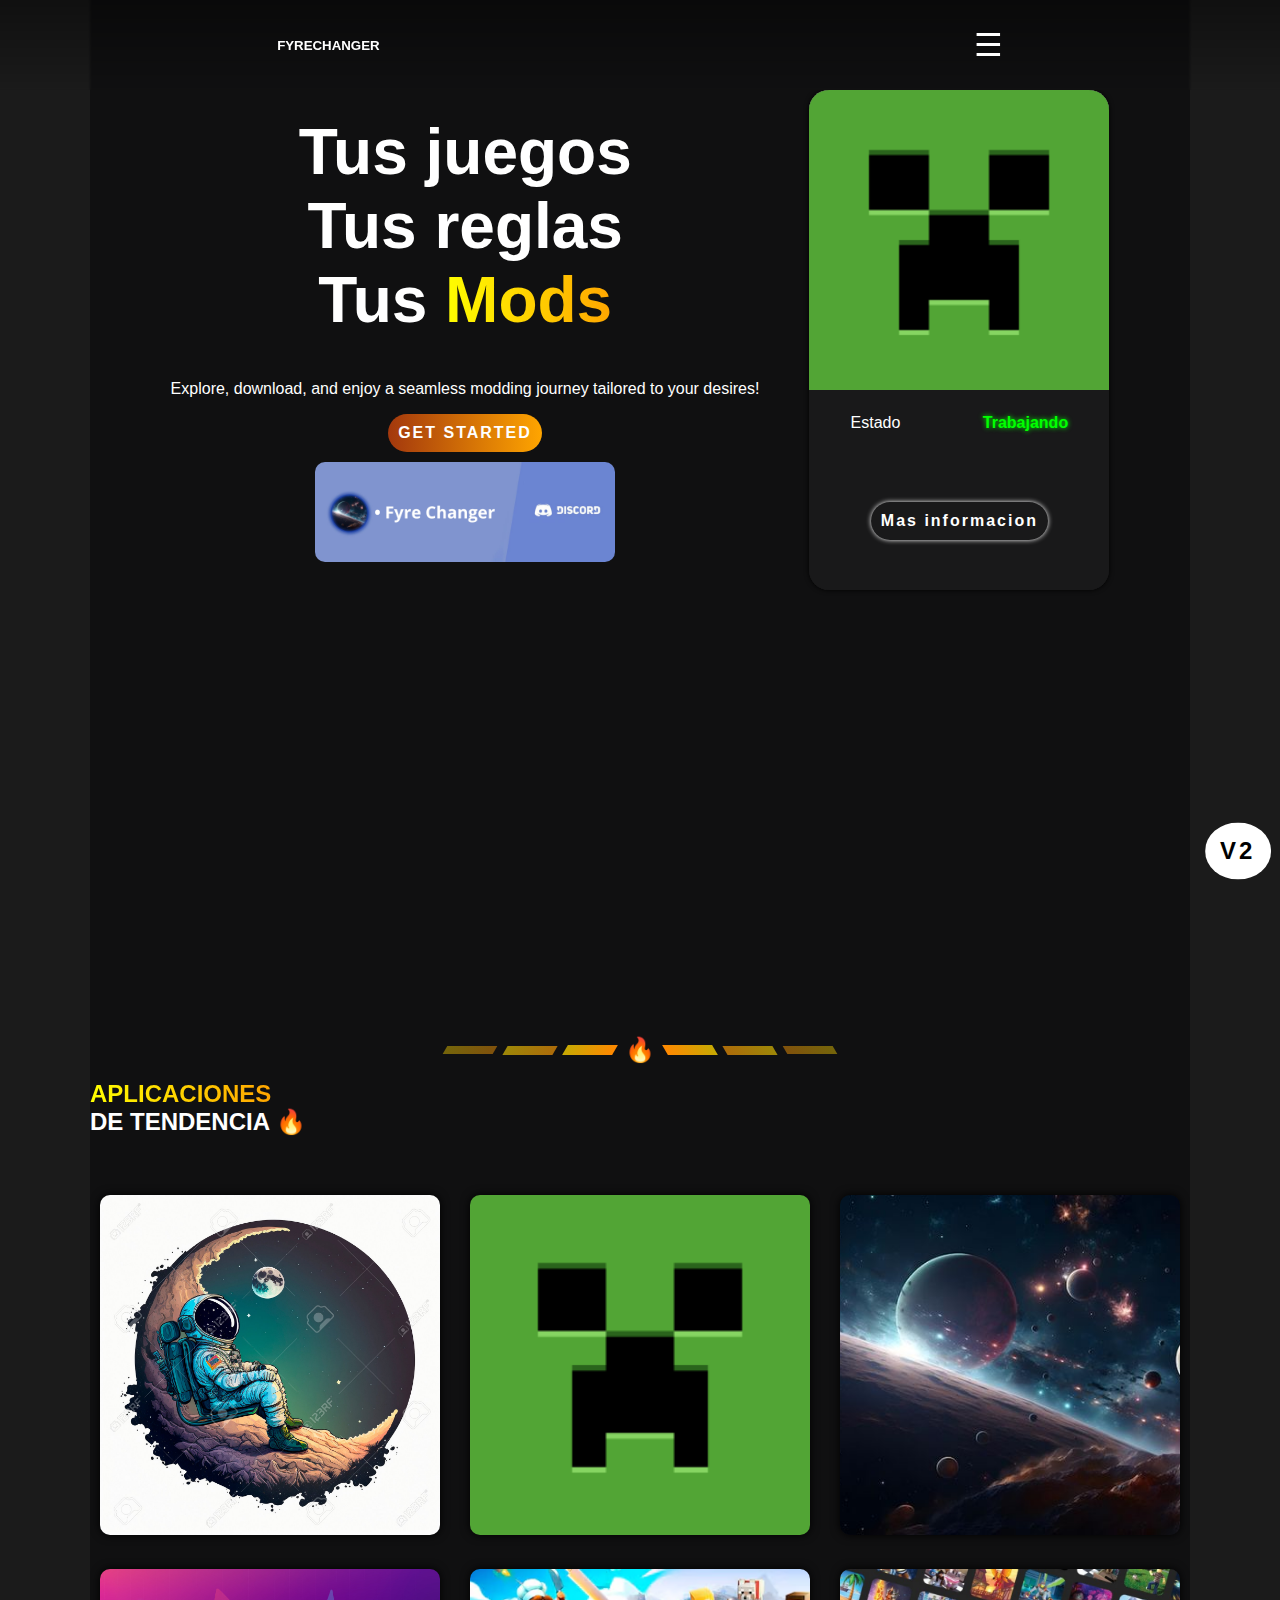
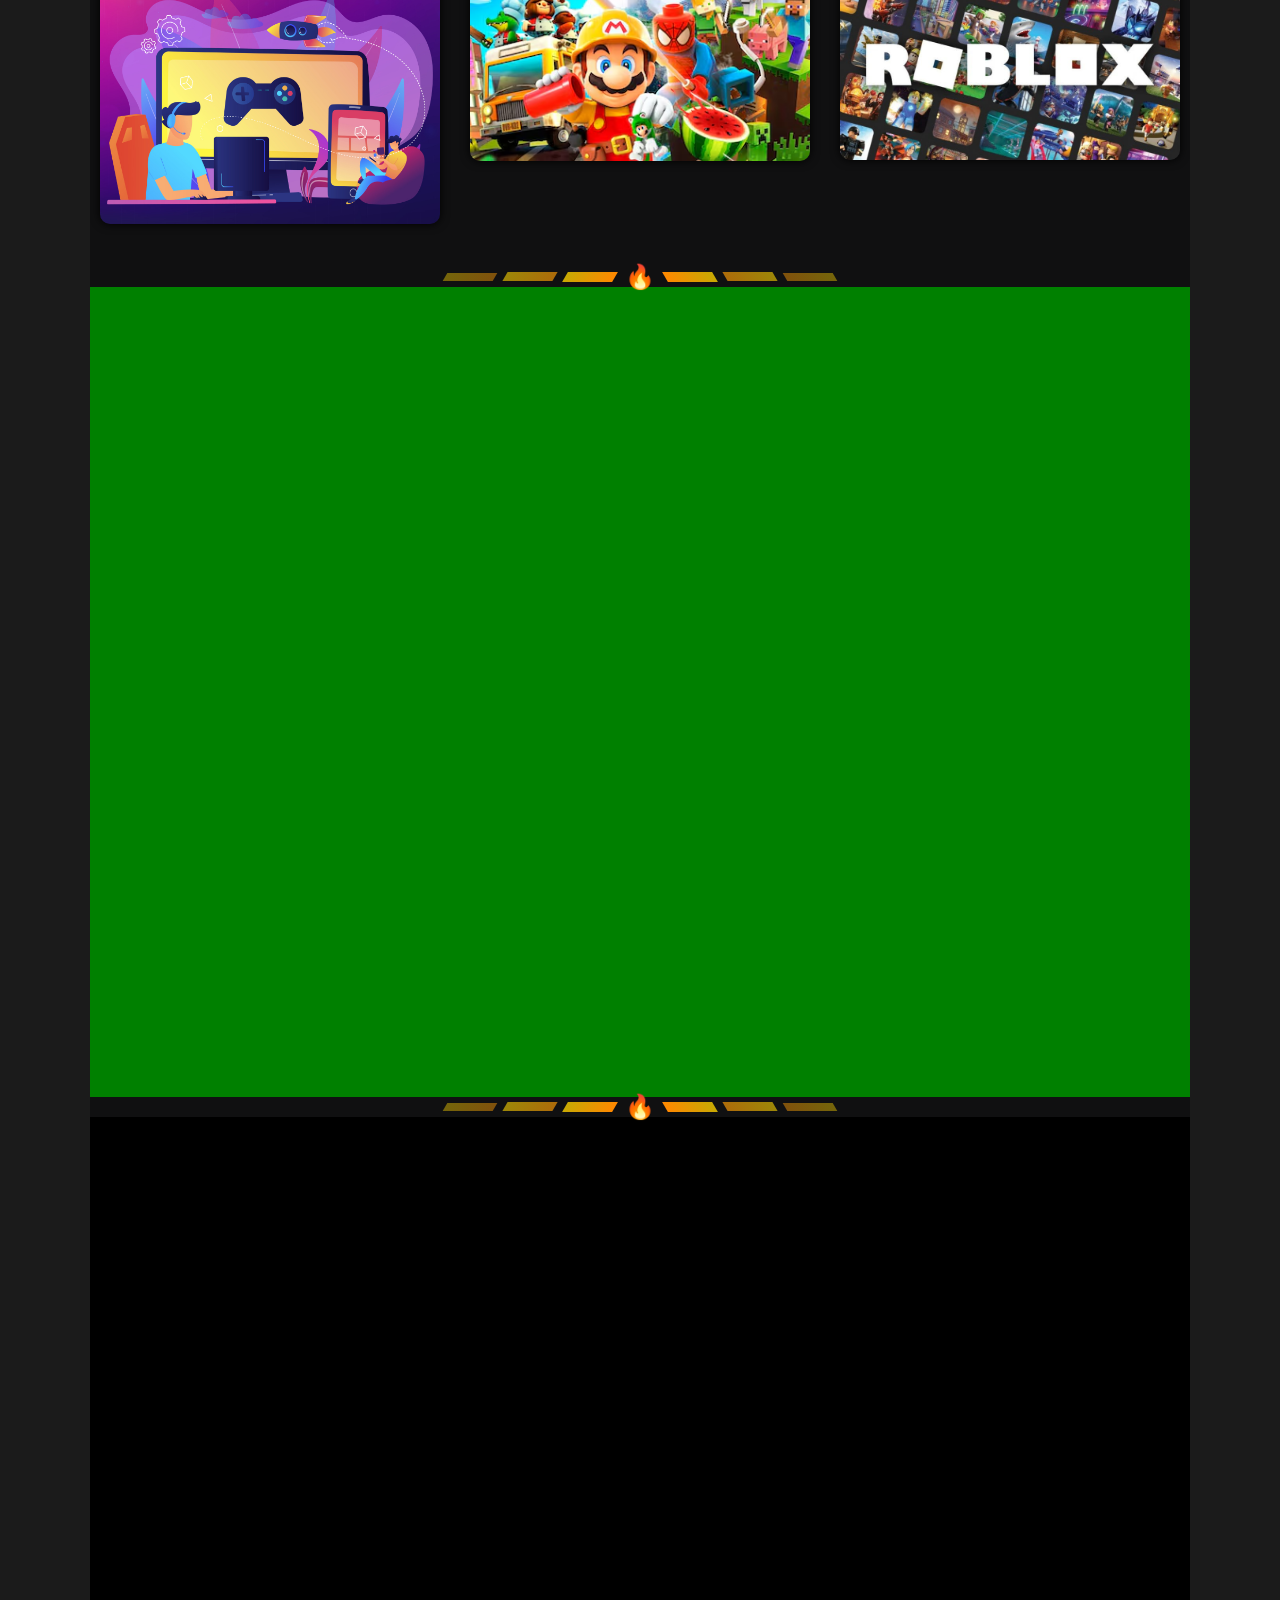
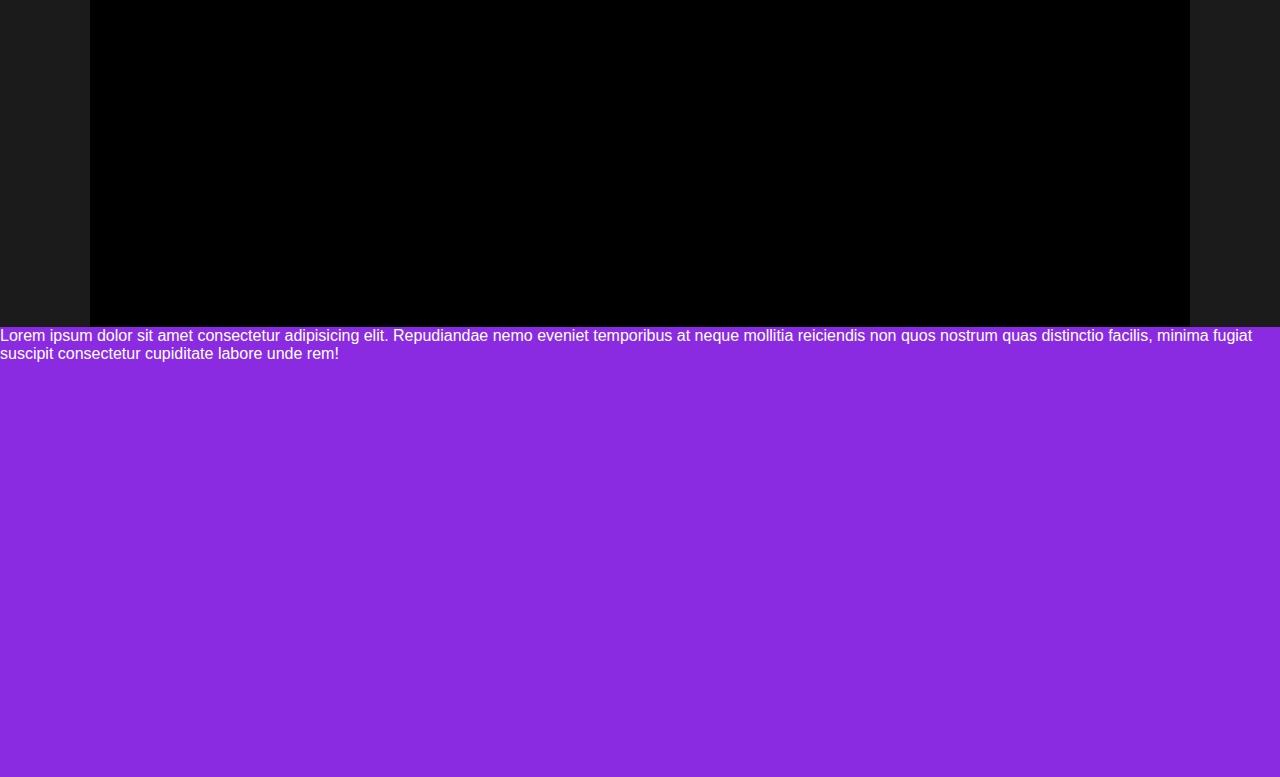
<file: index.html>
<!DOCTYPE html>
<html lang="en">
<head>
    <meta charset="UTF-8">
    <meta name="viewport" content="width=device-width, initial-scale=1.0">
    <link rel="stylesheet" href="modulos/main.css">    
    <link rel="stylesheet" href="modulos/aplications.css">
    <link rel="stylesheet" href="modulos/header.css">
    <link rel="stylesheet" href="modulos/cards.css">
    <link rel="stylesheet" href="modulos/divition.css">

    <title>samuel</title>
</head>
<body>

    <!--HEADER-->
    <header>
        <h5 class="logo">FYRECHANGER</h5>
        <nav>
            <ul>
                <li class="menu-icon">&#9776;</li>
                <li hidden>OPCION 1</li>
                <li hidden>OPCION 1</li>
                <li hidden>OPCION 1</li>
                <li hidden>OPCION 1</li>
                <li hidden>OPCION 1</li>
            </ul>
        </nav>
    </header>
    <!--CONTENIDO-->

    <main class="contenedor">
        <a href="V2/index.html" class="version">V2</a>
        <!--HERO-->
        <section class="hero">
            <!--SECCION DE BIENVENIDA-->
            <div class="welcome">
                <h1>Tus juegos <br>Tus reglas<br>Tus <span class="txt-gradient" >Mods</span></h1>
                <p>Explore, download, and enjoy a seamless modding journey tailored to your desires!</p>
                <a href="" class="gradient-a get-started">GET STARTED</a>
                <a href="" class="imgDC"><img src="imagenes/botonDC.png" alt="Boton del Discord de nuestro servidor."></a>
            </div>
            <!--SECCION DE MUESTRA DE TARJETAS-->
            <div class="cards">
            <!--TARJETA 1-->
                <article class="card1">
                    <div class="info-card">
                        <h4>Minecraft</h4>
                        <p>Es una version modificada del juego original, usala con responsabilidad.</p>
                    </div>
                    <img src="imagenes/card1.jpg" alt="Imagen de la primera aplicacion de muestra.">
                    <div class="contenido">
                        <span>Estado</span><span class="desactive">Trabajando</span>
                        <a href="">Mas informacion</a>
                    </div>
                </article>
            <!--TARJETA 1-->
                <article class="card2">
                    <div class="info-card">
                        <h4>Minecraft</h4>
                        <p>Es una version modificada del juego original, usala con responsabilidad.</p>
                    </div>
                    <img src="imagenes/card2.webp" alt="Imagen de la segunda aplicacion de muestra.">
                    <div class="contenido">
                        <span>Estado</span><span class="active">Trabajando</span>
                        <a href="">Mas informacion</a>
                    </div>
                </article>
            </div>
        </section>
        <!--SIMULACION DEL HR-->
        <section class="divition">
            <div class="divider">
                <div class="line"></div>
                <div class="line2"></div>
                <div class="line3"></div>
                <h2>🔥</h2>
                <div class="line4"></div>
                <div class="line5"></div>
                <div class="line6"></div>
            </div>
        </section>

        <!--SECCION DE APLICACIONES-->
        <section>
            <!--MENSAJE QUE MUESTRA LAS APPS DE TENDENCIA-->
            <h2 class="titulo-aplicaciones"><span class="txt-gradient">APLICACIONES</span><br>DE TENDENCIA 🔥</h2>
            <!--APPS DE TENDENCIA-->
            <div class="aplications">
                <a href=""><img src="imagenes/card1.jpg" alt="Imagen de la aplicacion 1"></a>
                <a href=""><img src="imagenes/card2.webp" alt="Imagen de la aplicacion 2"></a>
                <a href=""><img src="imagenes/logo.png" alt="Imagen de la aplicacion 3"></a>
                <a href=""><img src="imagenes/juego1.jpg" alt="Imagen de la aplicacion 4"></a>
                <a href=""><img src="imagenes/juego2.avif" alt="Imagen de la aplicacion 5"></a>
                <a href=""><img src="imagenes/juego3.jpg" alt="Imagen de la aplicacion 6"></a>
            </div>
        </section>
            
        <!--SIMULACION DE HR-->

            <section class="divition">
                <div class="divider">
                    <div class="line"></div>
                    <div class="line2"></div>
                    <div class="line3"></div>
                    <h2>🔥</h2>
                    <div class="line4"></div>
                    <div class="line5"></div>
                    <div class="line6"></div>
                </div>
            </section>
            <section class="why"></section>
            <section class="divition">
                <div class="divider">
                    <div class="line"></div>
                    <div class="line2"></div>
                    <div class="line3"></div>
                    <h2>🔥</h2>
                    <div class="line4"></div>
                    <div class="line5"></div>
                    <div class="line6"></div>
                </div>
            </section>
            <section class="info"></section>
    </main>
    <footer>Lorem ipsum dolor sit amet consectetur adipisicing elit. Repudiandae nemo eveniet temporibus at neque mollitia reiciendis non quos nostrum quas distinctio facilis, minima fugiat suscipit consectetur cupiditate labore unde rem!</footer>
</body>
</html>
</file>
<file: modulos/main.css>
body {
    background-color: rgb(27, 27, 27);
    color: white;
    font-family: Verdana, Geneva, Tahoma, sans-serif;
    margin: 0;
    box-sizing: border-box;
    
}

.contenedor {
    max-width: 1100px;
    background-color: rgb(16, 16, 17);
    margin: 0 auto;
    box-sizing: border-box;
    padding-top: 10vh; /* Añadido para que el contenido no quede oculto detrás del header fijo */
}

.hero {
    width: 100%;
    height: 100vh;
    overflow: hidden;
    display: flex;
    justify-content: center;
    margin-bottom: 50px;
    gap: 50px;
}

.hero h1 {
    padding: 60px 0;
    scale: 2;
    
    z-index: 0;

}

.hero .welcome {
    display: flex;
    flex-direction: column;
    align-items: center;
}

main {
    width: 100%;
    box-sizing: border-box;
    border: 10px solid white inset;
}



main .why {
    background-color: green;
    width: 100%;
    height: 90vh;
}

main .info {
    background-color: black;
    width: 100%;
    height: 90vh;
}

footer {
    background-color: blueviolet;
    position: absolute;
    width: 100%;
    height: 50vh;
    margin: 0;
}

.divition {
    width: 100%;
    height: 20px;
    position: relative;
    display: flex;
    justify-content: center;
}


.txt-gradient {
    background: linear-gradient(90deg, yellow, orange);
    -webkit-background-clip: text;
    color: transparent;
}

.gradient-a {
    background: linear-gradient(90deg, rgb(163, 56, 13), orange);
}

a {
    color: white;
    text-decoration: none;
    font-weight: 900;
    letter-spacing: 2px;
    padding: 10px;
}

.get-started {
    border-radius: 50px;
}


.imgDC img {
    width: 300px;
    border-radius: 10px;
}

@keyframes show {
    from {opacity: 0; scale: .1;}
    to {opacity: 1; scale: 1;}
}


@media (max-width: 600px) {
    .hero {
        flex-direction: column;
        align-items: center;
        height: 100%;
    }
}

.version {
    z-index: 100;
    position: fixed;
    bottom: 30px;
    right: 20px;
    background-color: white;
    border-radius: 50%;
    transform: scale(1.5);
    color: black;
}
</file>
<file: modulos/aplications.css>
@keyframes show {
    from {
        opacity: 0; scale: .1;
    }
    to {
        opacity: 1; scale: 1;

    }
    
}

main  {
    position: relative;
    overflow: hidden;
}


main .aplications img {
    width: 100%;
    border-radius: 10px;
    box-shadow: 0 0 10px black;  
      
}

main h1 {
    text-align: center;
}

.aplications {
    display: grid;
    gap: 10px;
    grid-template-columns: repeat(
        auto-fit, minmax(min(300px, 100%), 1fr)
    );
    padding: 29px 0;
    
}

main h1 {
    
}
</file>
<file: modulos/header.css>
header {
    backdrop-filter: blur(1px);
    background: linear-gradient(rgba(0, 0, 0, 0.4), rgba(0, 0, 0, 0.0));
    display: flex;
    position: fixed; 
    top: 0;
    width: 100vw;
    height: 10vh;
    align-items: center;
    z-index: 1000; 
    justify-content: space-around;
}

.menu-icon {
    font-size: xx-large;
    
}


.menu-icon:hover {
    cursor: pointer;
    color: rgb(190, 188, 188);
}

nav ul li {
    list-style: none;
}
</file>
<file: modulos/cards.css>
@keyframes cards-shadow {
    0% {box-shadow:  0 0 15px yellow;}
    40% {box-shadow: 0 0 15px red;}
    60% {box-shadow: 0 0 15px blue;}
    100%{box-shadow: 0 0 15px yellow ;}   
}

@keyframes fadeInOut {
        0%, 45% {
            transform: translateX(0%);
        }
        50%, 95% {
            transform: translateX(-100%);
        }
        100% {
            transform: translateX(0%);
        }
    }

    @keyframes fadeInOut2 {
        0%, 45% {
            transform: translateX(100%);
        }
        50%, 95% {
            transform: translateX(0%);
        }
        100% {
            transform: translateX(100%);
        }
    }


.cards {
    display: flex;
    position: relative;
    align-items: center;
    overflow: hidden;
    width: 300px;
    height: 500px;
    border-radius: 20px;
    box-shadow: 0 0 5px black;
    
}

.card1, .card2 {
    position: absolute;
    top: 0;
    width: 100%;
    height: 100%;
    background-color: rgb(25, 25, 26);
}
.card1 img, .card2 img {
    width: 100%;
}
.card1 {
    animation: fadeInOut2 10s infinite;
}

.card2 {
    animation: fadeInOut 10s infinite;
    
}
.contenido {
    width: 100%;
    height: 100%;
    display: flex;
    justify-content: space-around;
    
}

.contenido  span{
    margin: 20px 0;
}

.active {
    color: rgb(0, 255, 0);
    font-weight: 900;
    text-shadow: 0 0 5px;
}

.desactive {
    color: red;
    font-weight: 900;
    text-shadow: 0 0 5px;

}

.contenido a {
    position: absolute;
    bottom: 50px;
    border-radius: 50px;
    box-shadow: 0 0 5px;
    transition: scale .5s;
}

.contenido a:hover {
    scale: 1.1;
    background-color: rgb(255, 153, 0);
}

.info-card {
    background: linear-gradient(rgba(5, 5, 5, .6), rgba(5, 5, 5, .6));
    opacity: 0;
    position: absolute;
    width: 100%;
    height: 60%;
}

.info-card:hover {
    opacity: 1;
}
</file>
<file: modulos/divition.css>
.line {
    width: 50px;
    height: 8px;
    background: linear-gradient(to right, #daba04, #f09307);
    opacity: .5;
    transform: skewX(-30deg);

}
.line2 {
    width: 50px;
    height: 9px;
    opacity: .7;
    background: linear-gradient(to right, #daba04, #f09307);
    transform: skewX(-30deg);
}
.line3 {
    width: 50px;
    background: linear-gradient(to right, #c7a903, #ff8800);
    height: 10px;
    transform: skewX(-30deg);
}

.divider {
    display: flex;
    align-items: center;
    justify-content: center;
    gap: 10px;
    position: relative;
}
.divider h2 {
    user-select: none; /* Desactiva la selección de texto */
}
.line6 {
    width: 50px;
    height: 8px;
    background: linear-gradient(to right, #f09307,#daba04);
    opacity: .5;
    transform: skewX(30deg);

}
.line5 {
    width: 50px;
    height: 9px;
    opacity: .7;
    background: linear-gradient(to right, #f09307, #daba04);
    transform: skewX(30deg);
}
.line4 {
    width: 50px;
    background: linear-gradient(to right, #ff8800, #c7a903 );
    height: 10px;
    transform: skewX(30deg);
}
</file>
